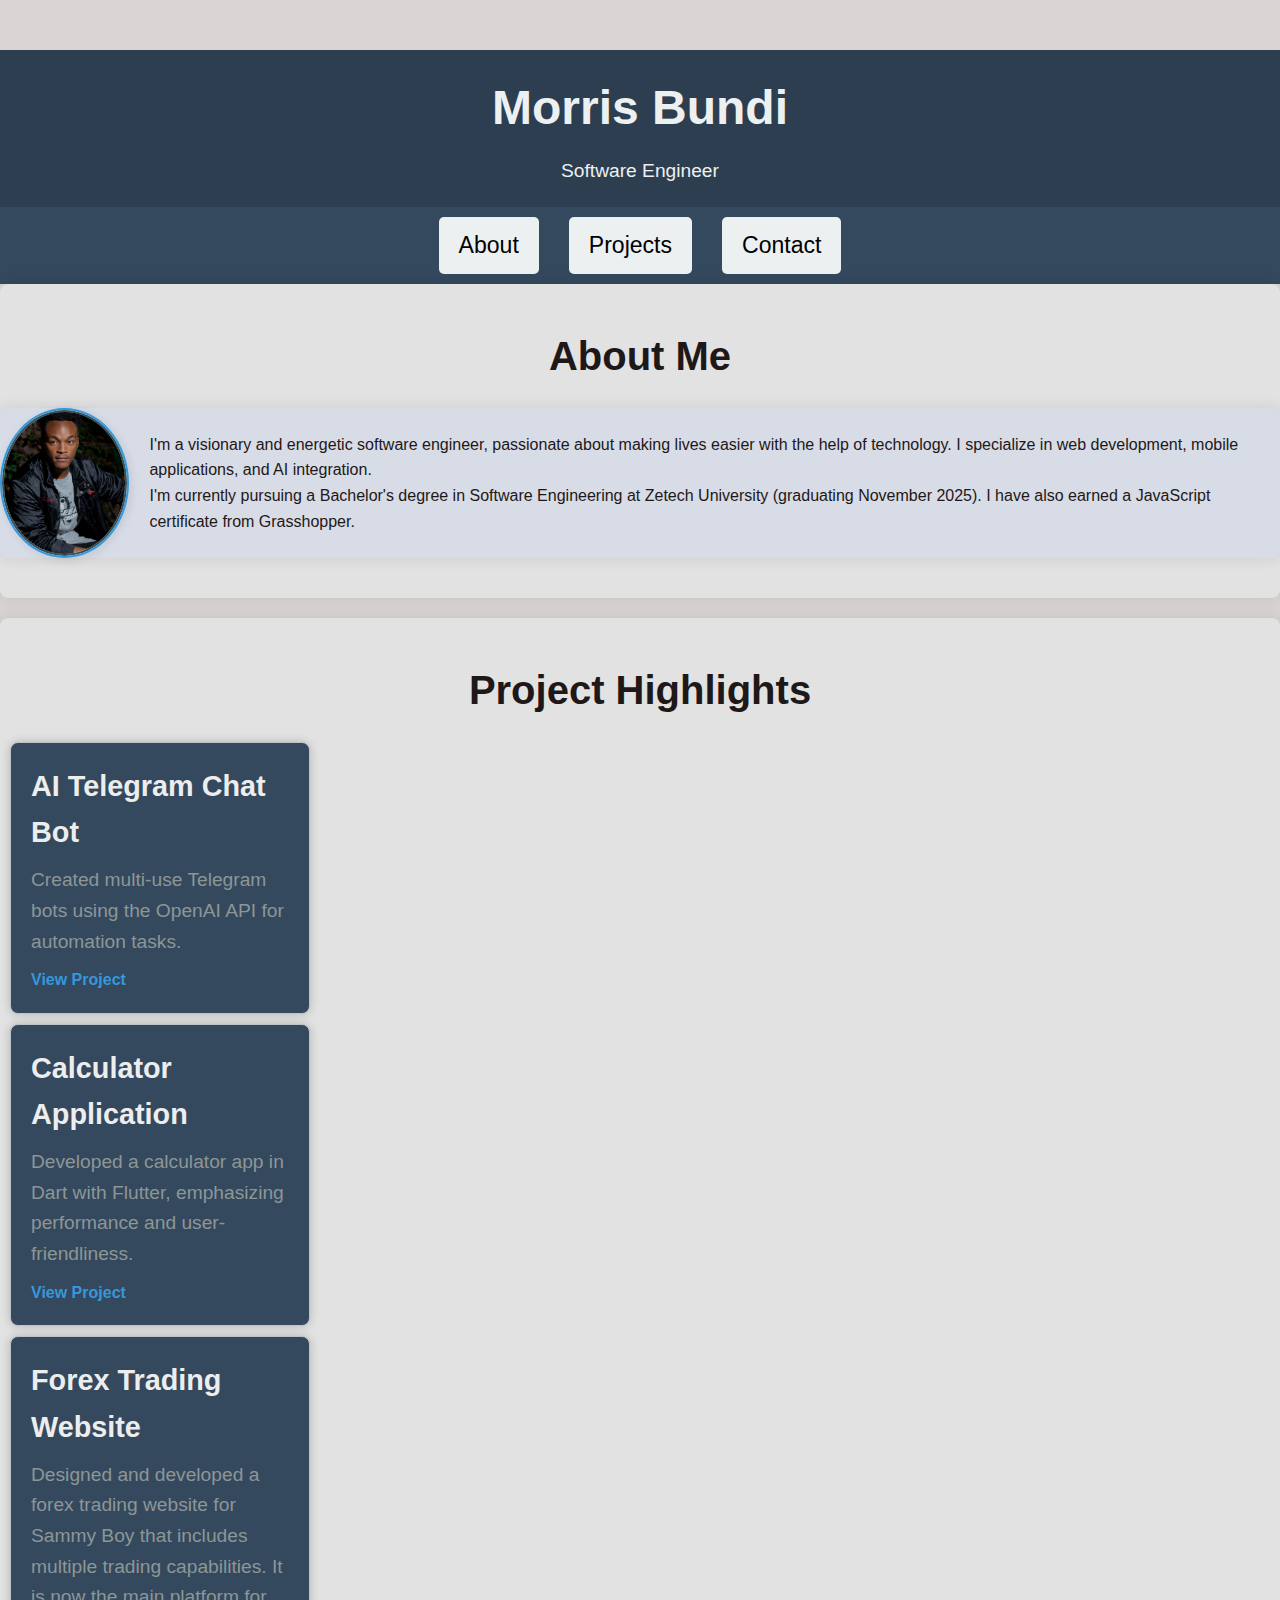
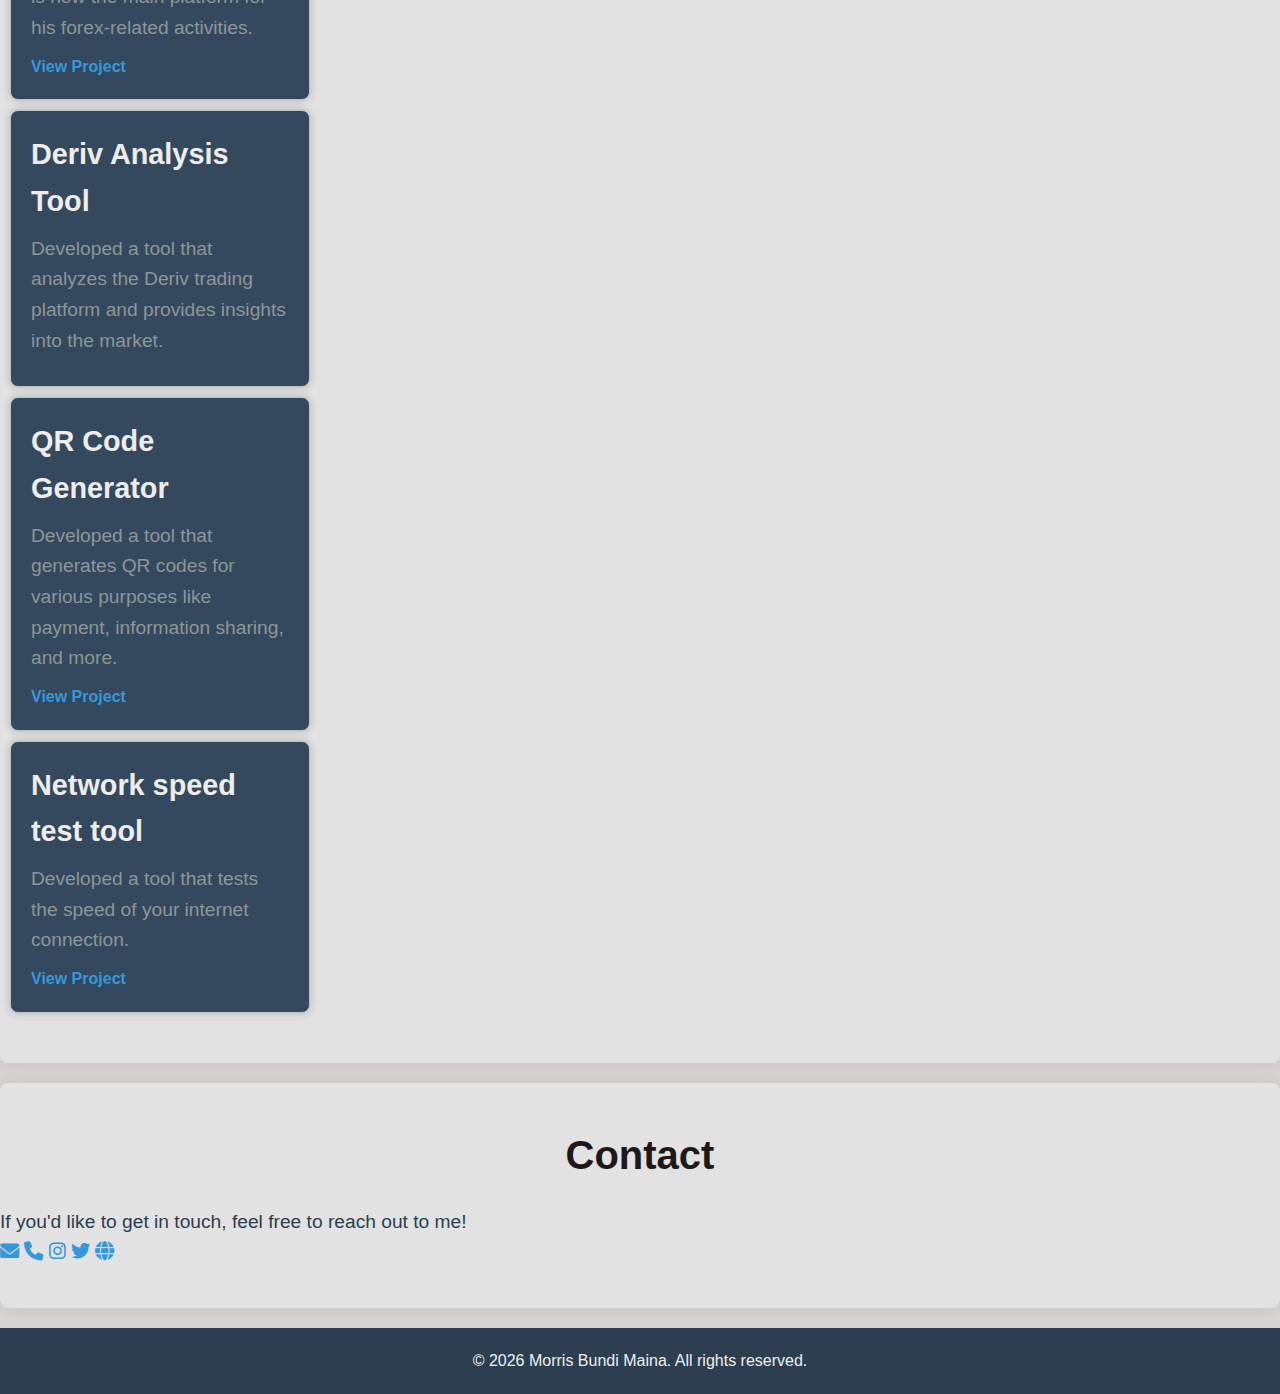
<file: index.html>
<!DOCTYPE html>
<html lang="en">
<head>
    <meta charset="UTF-8">
    <meta name="viewport" content="width=device-width, initial-scale=1.0">
    <title>Morris Bundi's Portfolio</title>
    <link rel="stylesheet" href="styles.css"> <!-- Link to the CSS file -->
    <link rel="icon" type="image/png" href="pins.png">
    <link rel="stylesheet" href="https://cdnjs.cloudflare.com/ajax/libs/font-awesome/6.0.0-beta3/css/all.min.css">
</head>
<body>
    <header>
        <div class="container">
            <h1>Morris Bundi</h1>
            <p>Software Engineer</p>
        </div>
    </header>

    <nav>
        <ul>
            <li><a href="#about">About</a></li>
            <li><a href="#projects">Projects</a></li>
            <li><a href="#contact">Contact</a></li>
        </ul>
    </nav>

    <section id="about" class="section">
        <div class="container">
            <h2>About Me</h2>
            <div class="about-container">
                <div class="image-holder">
                    <img src="image.jpg" alt="Morris Bundi"> <!-- Replace with your image -->
                </div>
                <div class="about-text">
                    <p>I'm a visionary and energetic software engineer, passionate about making lives easier with the help of technology. I specialize in web development, mobile applications, and AI integration.</p>
                    <p>I'm currently pursuing a Bachelor's degree in Software Engineering at Zetech University (graduating November 2025). I have also earned a JavaScript certificate from Grasshopper.</p>
                </div>
            </div>
        </div>
    </section>

    <section id="projects" class="section">
        <div class="container">
            <h2>Project Highlights</h2>
            <div class="project-card">
                <h3>AI Telegram Chat Bot</h3>
                <p>Created multi-use Telegram bots using the OpenAI API for automation tasks.</p>
                <a href="https://github.com/Cozmorry/chatgpt-telegram-bot" target="_blank">View Project</a>
            </div>
            <div class="project-card">
                <h3>Calculator Application</h3>
                <p>Developed a calculator app in Dart with Flutter, emphasizing performance and user-friendliness.</p>
                <a href="https://github.com/Cozmorry/Android-Calculator" target="_blank">View Project</a>
            </div>
            <div class="project-card">
                <h3>Forex Trading Website</h3>
                <p>Designed and developed a forex trading website for Sammy Boy that includes multiple trading capabilities. It is now the main platform for his forex-related activities.</p>
                <a href="https://mypocketprofit.com/" target="_blank">View Project</a>
            </div>
            <div class="project-card">
                <h3>Deriv Analysis Tool</h3>
                <p>Developed a tool that analyzes the Deriv trading platform and provides insights into the market.</p>
            </div>
            <div class="project-card">
                <h3>QR Code Generator</h3>
                <p>Developed a tool that generates QR codes for various purposes like payment, information sharing, and more.</p>
                <a href="https://github.com/Cozmorry/QR-Code-Generator" target="_blank">View Project</a>
            </div>
            <div class="project-card">
                <h3>Network speed test tool</h3>
                <p>Developed a tool that tests the speed of your internet connection.</p>
                <a href="https://github.com/Cozmorry/Network-Speed-Test-Tool" target="_blank">View Project</a>
            </div>
        </div>
    </section>

    <section id="contact" class="section">
        <div class="container">
            <h2>Contact</h2>
            <p>If you'd like to get in touch, feel free to reach out to me!</p>
            <p>
                <a href="mailto:cozmorry@gmail.com"><i class="fas fa-envelope"></i></a>
                <a href="tel:+254743091839"><i class="fas fa-phone"></i></a>
                <a href="https://www.instagram.com/one_boy_cozy" target="_blank"><i class="fab fa-instagram"></i></a>
                <a href="https://twitter.com/Cozmorry" target="_blank"><i class="fab fa-twitter"></i></a>
                <a href="https://cozyportfolio.netlify.app" target="_blank"><i class="fas fa-globe"></i></a>
            </p>
        </div>
    </section>

    <footer>
        <p>&copy; <span id="current-year"></span> Morris Bundi Maina. All rights reserved.</p>
    </footer> 

    <script src="theme.js"></script> <!-- Link to the JS file -->
    <script>
        const currentYear = new Date().getFullYear();
        document.getElementById('current-year').textContent = currentYear;
    </script>
</body>
</html>
</file>
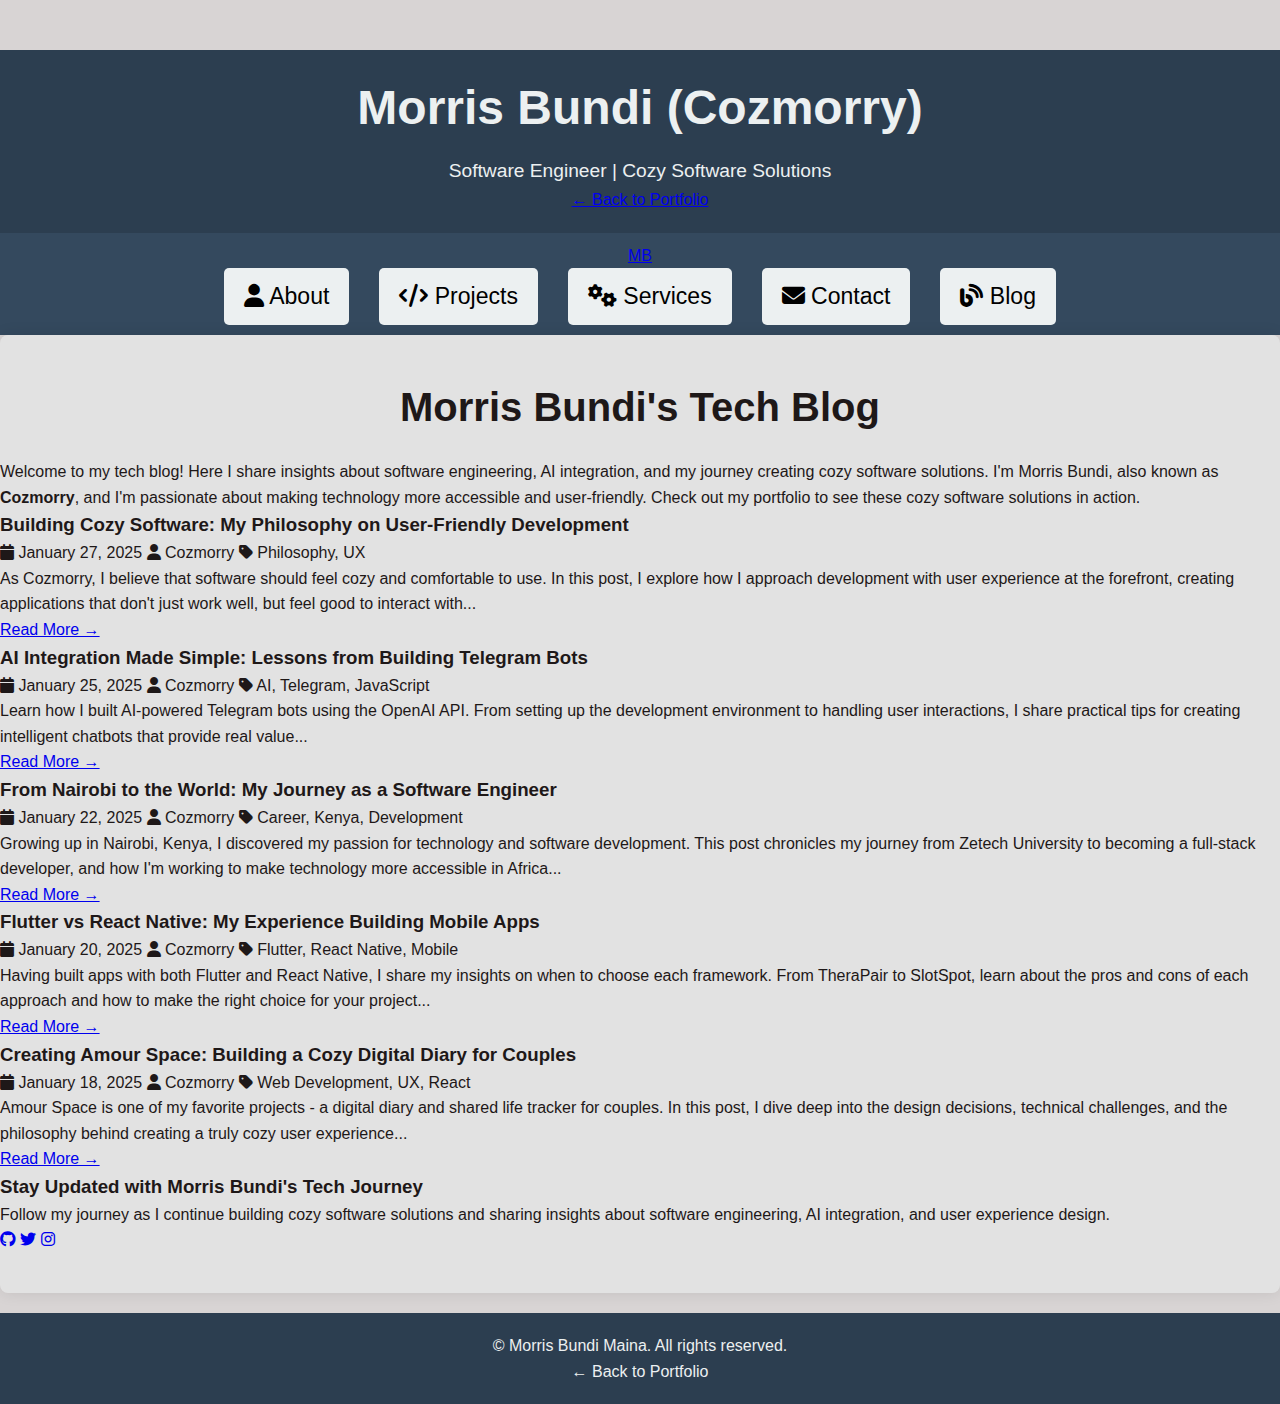
<file: blog.html>
<!DOCTYPE html>
<html lang="en">
<head>
    <meta charset="UTF-8">
    <meta name="viewport" content="width=device-width, initial-scale=1.0">
    
    <!-- Primary Meta Tags -->
    <title>Morris Bundi's Tech Blog (Cozmorry) - Software Engineering Insights & Cozy Software Solutions</title>
    <meta name="title" content="Morris Bundi's Tech Blog (Cozmorry) - Software Engineering Insights & Cozy Software Solutions">
    <meta name="description" content="Read Morris Bundi's (Cozmorry) tech blog featuring software engineering insights, AI integration tips, web development tutorials, and cozy software solutions. Learn from a passionate developer from Nairobi, Kenya.">
    <meta name="keywords" content="Cozmorry, Morris Bundi, Tech Blog, Software Engineering Blog, AI Integration, Web Development, Mobile Development, Cozy Software, JavaScript, React, Flutter, Node.js, Programming Tutorials, Kenya Developer">
    <meta name="author" content="Morris Bundi Maina">
    <meta name="robots" content="index, follow">
    <meta name="language" content="English">
    <meta name="revisit-after" content="7 days">
    
    <!-- Open Graph / Facebook -->
    <meta property="og:type" content="website">
    <meta property="og:url" content="https://cozyportfolio.netlify.app/blog.html">
    <meta property="og:title" content="Morris Bundi's Tech Blog (Cozmorry) - Software Engineering Insights & Cozy Software Solutions">
    <meta property="og:description" content="Read Morris Bundi's (Cozmorry) tech blog featuring software engineering insights, AI integration tips, web development tutorials, and cozy software solutions.">
    <meta property="og:image" content="https://cozyportfolio.netlify.app/image.jpg">
    <meta property="og:site_name" content="Morris Bundi's Tech Blog">
    <meta property="og:locale" content="en_US">
    
    <!-- Twitter -->
    <meta property="twitter:card" content="summary_large_image">
    <meta property="twitter:url" content="https://cozyportfolio.netlify.app/blog.html">
    <meta property="twitter:title" content="Morris Bundi's Tech Blog (Cozmorry) - Software Engineering Insights & Cozy Software Solutions">
    <meta property="twitter:description" content="Read Morris Bundi's (Cozmorry) tech blog featuring software engineering insights, AI integration tips, web development tutorials, and cozy software solutions.">
    <meta property="twitter:image" content="https://cozyportfolio.netlify.app/image.jpg">
    <meta property="twitter:creator" content="@Cozmorry">
    
    <!-- Additional SEO Meta Tags -->
    <meta name="theme-color" content="#4361ee">
    <meta name="msapplication-TileColor" content="#4361ee">
    <meta name="apple-mobile-web-app-capable" content="yes">
    <meta name="apple-mobile-web-app-status-bar-style" content="black-translucent">
    <meta name="apple-mobile-web-app-title" content="Morris Bundi's Tech Blog">
    
    <!-- Canonical URL -->
    <link rel="canonical" href="https://cozyportfolio.netlify.app/blog.html">
    
    <!-- Favicon and App Icons -->
    <link rel="icon" type="image/svg+xml" href="logo.svg">
    <link rel="apple-touch-icon" sizes="180x180" href="logo.svg">
    <link rel="icon" type="image/png" sizes="32x32" href="logo.svg">
    <link rel="icon" type="image/png" sizes="16x16" href="logo.svg">
    
    <!-- Preconnect to external domains for performance -->
    <link rel="preconnect" href="https://fonts.googleapis.com">
    <link rel="preconnect" href="https://fonts.gstatic.com" crossorigin>
    <link rel="preconnect" href="https://cdnjs.cloudflare.com">
    
    <!-- Fonts and Icons -->
    <link href="https://fonts.googleapis.com/css2?family=Nunito:wght@300;400;600;700&family=Poppins:wght@300;400;500;700&display=swap" rel="stylesheet">
    <link rel="stylesheet" href="https://cdnjs.cloudflare.com/ajax/libs/font-awesome/6.4.0/css/all.min.css">
    
    <!-- Stylesheets -->
    <link rel="stylesheet" href="styles.css">
    
    <!-- Structured Data for Blog -->
    <script type="application/ld+json">
    {
      "@context": "https://schema.org",
      "@type": "Blog",
      "name": "Morris Bundi's Tech Blog",
      "description": "Software engineering insights, AI integration tips, and cozy software solutions by Morris Bundi (Cozmorry)",
      "url": "https://cozyportfolio.netlify.app/blog.html",
      "author": {
        "@type": "Person",
        "name": "Morris Bundi Maina",
        "alternateName": ["Cozmorry", "Cozy Software", "Cozy Tech"],
        "url": "https://cozyportfolio.netlify.app/"
      },
      "publisher": {
        "@type": "Organization",
        "name": "Morris Bundi's Tech Blog",
        "logo": {
          "@type": "ImageObject",
          "url": "https://cozyportfolio.netlify.app/logo.svg"
        }
      },
      "inLanguage": "en-US",
      "copyrightYear": "2025",
      "dateCreated": "2025-01-27",
      "dateModified": "2025-01-27"
    }
    </script>
</head>
<body>
    <header role="banner">
        <div class="container">
            <h1><a href="/" style="text-decoration: none; color: inherit;">Morris Bundi (Cozmorry)</a></h1>
            <p>Software Engineer | Cozy Software Solutions</p>
            <div class="header-actions">
                <a href="/" class="cta-button">← Back to Portfolio</a>
            </div>
        </div>
    </header>

    <nav role="navigation" aria-label="Main navigation">
        <div class="container nav-container">
            <a href="/" class="nav-brand">MB</a>
            <div class="mobile-menu-toggle">
                <span></span>
                <span></span>
                <span></span>
            </div>
            <ul>
                <li><a href="/#about"><i class="fas fa-user" aria-hidden="true"></i> About</a></li>
                <li><a href="/#projects"><i class="fas fa-code" aria-hidden="true"></i> Projects</a></li>
                <li><a href="/#services"><i class="fas fa-cogs" aria-hidden="true"></i> Services</a></li>
                <li><a href="/#contact"><i class="fas fa-envelope" aria-hidden="true"></i> Contact</a></li>
                <li><a href="blog.html" class="active"><i class="fas fa-blog" aria-hidden="true"></i> Blog</a></li>
            </ul>
        </div>
    </nav>

    <main role="main">
        <section class="section">
            <div class="container">
                <h2>Morris Bundi's Tech Blog</h2>
                <p class="blog-intro">Welcome to my tech blog! Here I share insights about software engineering, AI integration, and my journey creating cozy software solutions. I'm Morris Bundi, also known as <strong>Cozmorry</strong>, and I'm passionate about making technology more accessible and user-friendly. <a href="/" style="color: var(--primary-color); text-decoration: none;">Check out my portfolio</a> to see these cozy software solutions in action.</p>
                
                <div class="blog-posts">
                    <article class="blog-post">
                        <h3>Building Cozy Software: My Philosophy on User-Friendly Development</h3>
                        <div class="post-meta">
                            <span><i class="fas fa-calendar" aria-hidden="true"></i> January 27, 2025</span>
                            <span><i class="fas fa-user" aria-hidden="true"></i> Cozmorry</span>
                            <span><i class="fas fa-tag" aria-hidden="true"></i> Philosophy, UX</span>
                        </div>
                        <p>As Cozmorry, I believe that software should feel cozy and comfortable to use. In this post, I explore how I approach development with user experience at the forefront, creating applications that don't just work well, but feel good to interact with...</p>
                        <a href="#" class="read-more">Read More →</a>
                    </article>

                    <article class="blog-post">
                        <h3>AI Integration Made Simple: Lessons from Building Telegram Bots</h3>
                        <div class="post-meta">
                            <span><i class="fas fa-calendar" aria-hidden="true"></i> January 25, 2025</span>
                            <span><i class="fas fa-user" aria-hidden="true"></i> Cozmorry</span>
                            <span><i class="fas fa-tag" aria-hidden="true"></i> AI, Telegram, JavaScript</span>
                        </div>
                        <p>Learn how I built AI-powered Telegram bots using the OpenAI API. From setting up the development environment to handling user interactions, I share practical tips for creating intelligent chatbots that provide real value...</p>
                        <a href="#" class="read-more">Read More →</a>
                    </article>

                    <article class="blog-post">
                        <h3>From Nairobi to the World: My Journey as a Software Engineer</h3>
                        <div class="post-meta">
                            <span><i class="fas fa-calendar" aria-hidden="true"></i> January 22, 2025</span>
                            <span><i class="fas fa-user" aria-hidden="true"></i> Cozmorry</span>
                            <span><i class="fas fa-tag" aria-hidden="true"></i> Career, Kenya, Development</span>
                        </div>
                        <p>Growing up in Nairobi, Kenya, I discovered my passion for technology and software development. This post chronicles my journey from Zetech University to becoming a full-stack developer, and how I'm working to make technology more accessible in Africa...</p>
                        <a href="#" class="read-more">Read More →</a>
                    </article>

                    <article class="blog-post">
                        <h3>Flutter vs React Native: My Experience Building Mobile Apps</h3>
                        <div class="post-meta">
                            <span><i class="fas fa-calendar" aria-hidden="true"></i> January 20, 2025</span>
                            <span><i class="fas fa-user" aria-hidden="true"></i> Cozmorry</span>
                            <span><i class="fas fa-tag" aria-hidden="true"></i> Flutter, React Native, Mobile</span>
                        </div>
                        <p>Having built apps with both Flutter and React Native, I share my insights on when to choose each framework. From TheraPair to SlotSpot, learn about the pros and cons of each approach and how to make the right choice for your project...</p>
                        <a href="#" class="read-more">Read More →</a>
                    </article>

                    <article class="blog-post">
                        <h3>Creating Amour Space: Building a Cozy Digital Diary for Couples</h3>
                        <div class="post-meta">
                            <span><i class="fas fa-calendar" aria-hidden="true"></i> January 18, 2025</span>
                            <span><i class="fas fa-user" aria-hidden="true"></i> Cozmorry</span>
                            <span><i class="fas fa-tag" aria-hidden="true"></i> Web Development, UX, React</span>
                        </div>
                        <p>Amour Space is one of my favorite projects - a digital diary and shared life tracker for couples. In this post, I dive deep into the design decisions, technical challenges, and the philosophy behind creating a truly cozy user experience...</p>
                        <a href="#" class="read-more">Read More →</a>
                    </article>
                </div>

                <div class="blog-cta">
                    <h3>Stay Updated with Morris Bundi's Tech Journey</h3>
                    <p>Follow my journey as I continue building cozy software solutions and sharing insights about software engineering, AI integration, and user experience design.</p>
                    <div class="social-links">
                        <a href="https://github.com/Cozmorry" target="_blank" rel="noopener" aria-label="Follow Cozmorry on GitHub"><i class="fab fa-github" aria-hidden="true"></i></a>
                        <a href="https://twitter.com/Cozmorry" target="_blank" rel="noopener" aria-label="Follow Cozmorry on X"><i class="fab fa-twitter" aria-hidden="true"></i></a>
                        <a href="https://www.instagram.com/coz.morry" target="_blank" rel="noopener" aria-label="Follow Cozmorry on Instagram"><i class="fab fa-instagram" aria-hidden="true"></i></a>
                    </div>
                </div>
            </div>
        </section>
    </main>

    <footer role="contentinfo">
        <p>&copy; <span id="current-year"></span> Morris Bundi Maina. All rights reserved.</p>
        <p><a href="/">← Back to Portfolio</a></p>
    </footer>

    <script src="theme.js"></script>
    <script src="main.js"></script>
</body>
</html>
</file>
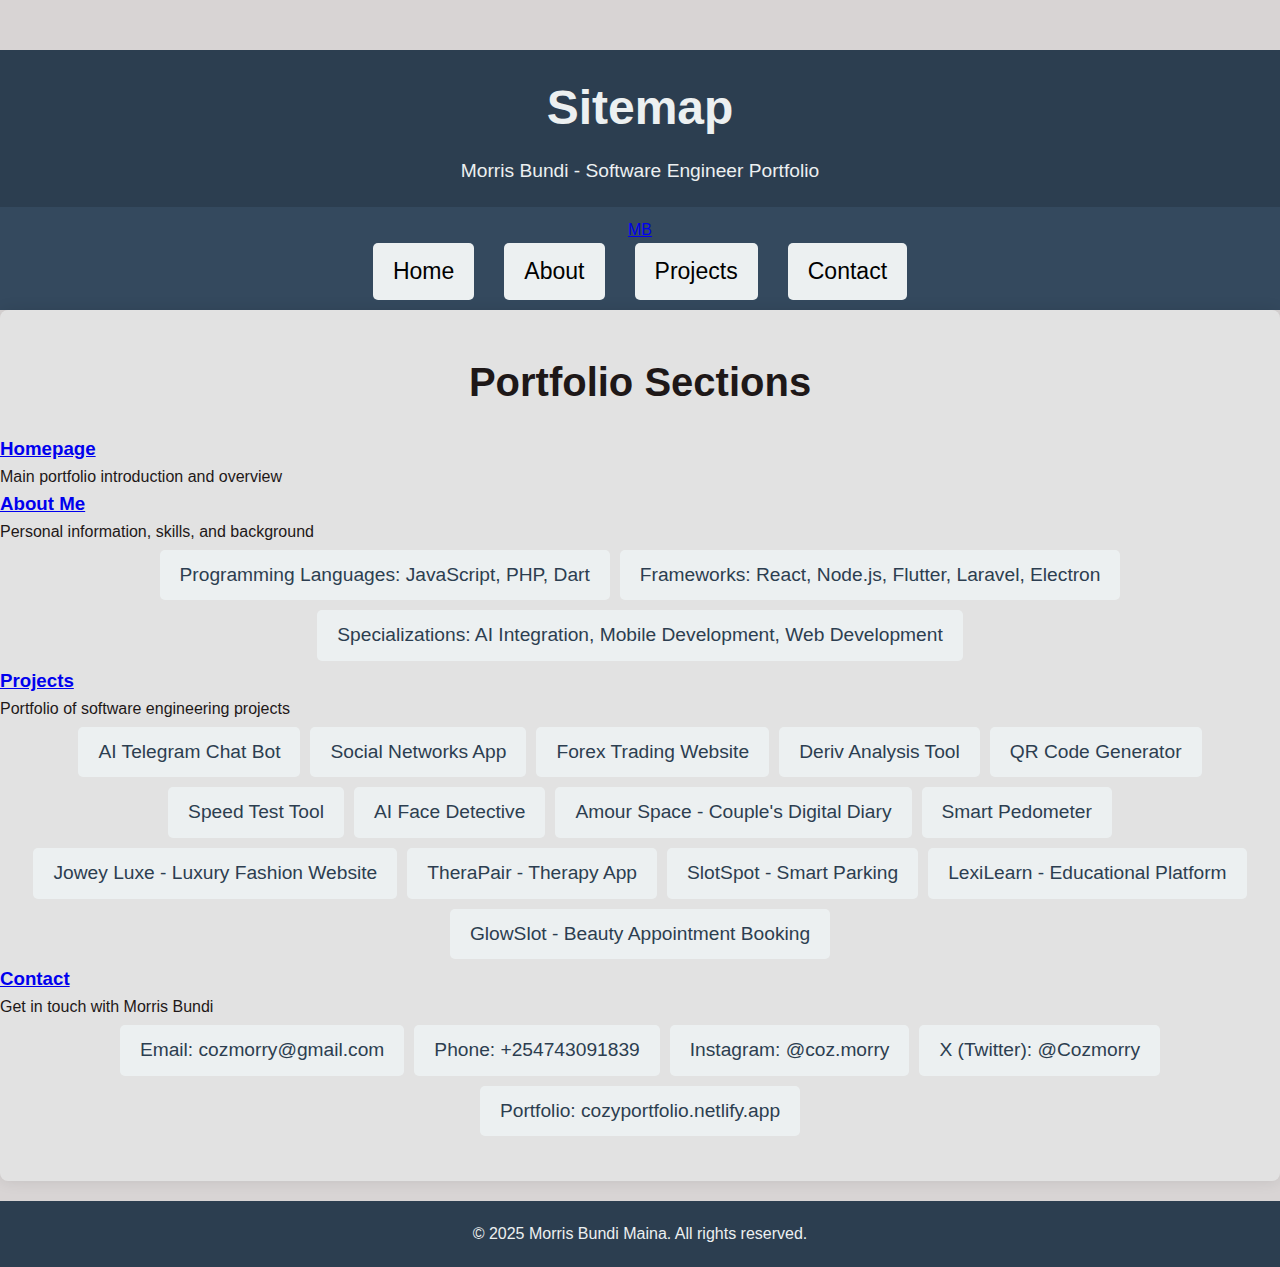
<file: sitemap.html>
<!DOCTYPE html>
<html lang="en">
<head>
    <meta charset="UTF-8">
    <meta name="viewport" content="width=device-width, initial-scale=1.0">
    <title>Sitemap - Morris Bundi Portfolio</title>
    <meta name="description" content="Sitemap for Morris Bundi's Software Engineering Portfolio - Find all sections and projects easily">
    <link rel="stylesheet" href="styles.css">
    <link rel="icon" type="image/svg+xml" href="logo.svg">
</head>
<body>
    <header role="banner">
        <div class="container">
            <h1>Sitemap</h1>
            <p>Morris Bundi - Software Engineer Portfolio</p>
        </div>
    </header>

    <nav role="navigation">
        <div class="container nav-container">
            <a href="/" class="nav-brand">MB</a>
            <ul>
                <li><a href="/">Home</a></li>
                <li><a href="/#about">About</a></li>
                <li><a href="/#projects">Projects</a></li>
                <li><a href="/#contact">Contact</a></li>
            </ul>
        </div>
    </nav>

    <main role="main">
        <section class="section">
            <div class="container">
                <h2>Portfolio Sections</h2>
                
                <div class="sitemap-section">
                    <h3><a href="/">Homepage</a></h3>
                    <p>Main portfolio introduction and overview</p>
                </div>

                <div class="sitemap-section">
                    <h3><a href="/#about">About Me</a></h3>
                    <p>Personal information, skills, and background</p>
                    <ul>
                        <li>Programming Languages: JavaScript, PHP, Dart</li>
                        <li>Frameworks: React, Node.js, Flutter, Laravel, Electron</li>
                        <li>Specializations: AI Integration, Mobile Development, Web Development</li>
                    </ul>
                </div>

                <div class="sitemap-section">
                    <h3><a href="/#projects">Projects</a></h3>
                    <p>Portfolio of software engineering projects</p>
                    <ul>
                        <li>AI Telegram Chat Bot</li>
                        <li>Social Networks App</li>
                        <li>Forex Trading Website</li>
                        <li>Deriv Analysis Tool</li>
                        <li>QR Code Generator</li>
                        <li>Speed Test Tool</li>
                        <li>AI Face Detective</li>
                        <li>Amour Space - Couple's Digital Diary</li>
                        <li>Smart Pedometer</li>
                        <li>Jowey Luxe - Luxury Fashion Website</li>
                        <li>TheraPair - Therapy App</li>
                        <li>SlotSpot - Smart Parking</li>
                        <li>LexiLearn - Educational Platform</li>
                        <li>GlowSlot - Beauty Appointment Booking</li>
                    </ul>
                </div>

                <div class="sitemap-section">
                    <h3><a href="/#contact">Contact</a></h3>
                    <p>Get in touch with Morris Bundi</p>
                    <ul>
                        <li>Email: cozmorry@gmail.com</li>
                        <li>Phone: +254743091839</li>
                        <li>Instagram: @coz.morry</li>
                        <li>X (Twitter): @Cozmorry</li>
                        <li>Portfolio: cozyportfolio.netlify.app</li>
                    </ul>
                </div>
            </div>
        </section>
    </main>

    <footer role="contentinfo">
        <p>&copy; 2025 Morris Bundi Maina. All rights reserved.</p>
    </footer>
</body>
</html>
</file>
<file: styles.css>
/* Global Styles */
* {
    margin: 0;
    padding: 0;
    box-sizing: border-box;
    transition: all 0.3s ease-in-out; /* Smooth transition for dark mode toggle */
}

body {
    font-family: Arial, sans-serif;
    line-height: 1.6;
    background-color: #d8d4d4;
    color: #1e1818;
    padding-top: 50px;
}

/* Dark Mode */
body.dark-mode {
    background-color: #1e1e1e;
    color: #ecf0f1;
}

header.dark-mode {
    background-color: #2c3e50;
}

nav.dark-mode {
    background-color: #34495e;
}

.section.dark-mode {
    background-color: #2c3e50;
}

footer.dark-mode {
    background-color: #2c3e50;
}z

/* Container */
.container {
    width: 80%;
    margin: 0 auto;
    display: flex; /* Use flexbox for layout */
    flex-wrap: wrap; /* Allow cards to wrap to the next line */
    justify-content: center; /* Center the cards */
    padding: 20px; /* Add padding to the container */
}

/* Header Styles */
header {
    background-color: #2c3e50; 
    color: #ecf0f1; 
    padding: 20px 0;
    text-align: center;
}

header h1 {
    font-size: 3em;
    margin-bottom: 0.2em;
}

header p {
    font-size: 1.2em;
}

button.toggle-btn {
    position: absolute;
    right: 20px;
    top: 20px;
    background: none;
    border: none;
    font-size: 2em;
    cursor: pointer;
}

/* Navigation Styles */
nav {
    background-color: #34495e; 
    text-align: center;
    padding: 10px 0;
}

nav ul {
    list-style: none;
    display: flex;
    justify-content: center;
}

nav ul li {
    margin: 0 15px;
}

nav ul li a {
    color: #000000;
    text-decoration: none;
    font-size: 1.2em;
}

nav ul li a:hover {
    color: #239d73; 
}

/* Section Styles */
.section {
    padding: 40px 0;
    background-color: #e2e2e2;
    margin-bottom: 20px;
    border-radius: 8px;
    box-shadow: 0 0 15px rgba(0, 0, 0, 0.1);
}

h2 {
    text-align: center;
    font-size: 2.5em;
    margin-bottom: 20px;
}

/* Image Holder */
.image-holder {
    width: 150px;
    height: 150px;
    margin-right: 20px;
    border-radius: 50%;
    overflow: hidden;
    border: 2px solid #3498db;
    box-shadow: 2px 2px 10px rgba(0, 0, 0, 0.1);
    transition: all 1s ease-in-out;
}

.image-holder img {
    width: 100%;
    height: 100%;
    object-fit: cover;
    border-radius: 50%;
    border: 2px solid #35535d;
    box-shadow: 2px 2px 10px rgba(0, 0, 0, 0.1);
    transition: all 1s ease-in-out;
}
.image-holder:hover {
    transform: scale(1.05);
}
/* About Section */
.about-container {
    display: flex;
    align-items: center;
    justify-content: center;
    background-color: #d8dce7;
    border-radius: 8px;
    box-shadow: 0 0 15px rgba(0, 0, 0, 0.1);
    transition: all 1s ease-in-out;
}

.about-container:hover {
    transform: scale(1.05);
}

/* Project Section */
.project-card {
    background-color: #34495e; /* Dark card background */
    color: #ecf0f1; /* Light text color for cards */
    border: 1px solid #bdc3c7; /* Optional: adjust border color */
    border-radius: 8px; /* Rounded corners */
    padding: 20px; /* Inner padding */
    margin: 10px; /* Space around each card */
    max-width: 300px; /* Set a maximum width for the cards */
    box-shadow: 0 0 10px rgba(0, 0, 0, 0.2); /* Optional: add shadow for depth */
    transition: transform 0.3s ease; /* Smooth transition for hover effect */
}

.project-card:hover {
    transform: scale(1.05); /* Slightly enlarge on hover */
}

.project-card h3 {
    font-size: 1.8em;
    margin-bottom: 10px;
    color: #ededed;
}

.project-card p {
    font-size: 1.2em;
    margin-bottom: 10px;
    color: #8d9696;
}

.project-card a {
    text-decoration: none;
    color: #3498db;
    font-weight: bold;
}

.project-card a:hover {
    color: #e67e22;
}

/* Skills Section */
ul {
    list-style: none;
    padding-left: 0;
    display: flex;
    flex-wrap: wrap;
    justify-content: center;
}

ul li {
    background-color: #ecf0f1;
    margin: 5px;
    padding: 10px 20px;
    border-radius: 5px;
    font-size: 1.2em;
    color: #2c3e50;
}

/* Contact Section */
#contact p {
    font-size: 1.2em;
    color: #2c3e50;
}

#contact a {
    color: #3498db;
    text-decoration: none;
}

#contact a:hover {
    color: #e67e22;
}

/* Footer Styles */
footer {
    background-color: #2c3e50;
    color: #ecf0f1;
    text-align: center;
    padding: 20px;
}

footer p {
    font-size: 1em;
}

footer a {
    color: #ecf0f1;
    text-decoration: none;
}

footer a:hover {
    color: #f39c12;
}

/* Animations */
@keyframes fadeIn {
    from {
        opacity: 0;
    }
    to {
        opacity: 1;
    }
}

.section {
    animation: fadeIn 1s ease-in-out;
}
</file>
